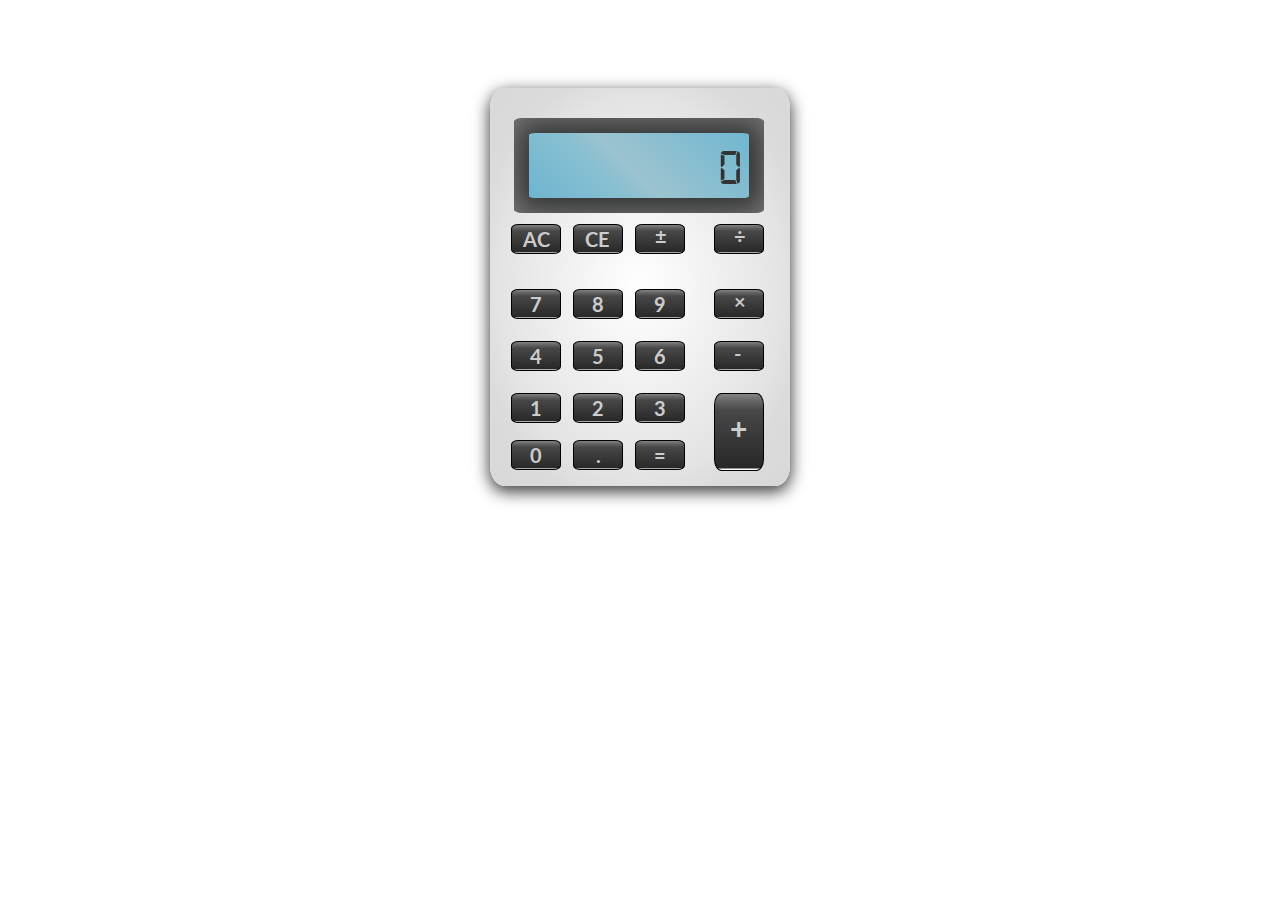
<file: JavaScriptCalculator/index.html>
<!DOCTYPE html>
<html>
<head>
  <meta charset="utf-8">
  <link rel="stylesheet" href="https://maxcdn.bootstrapcdn.com/bootstrap/3.3.7/css/bootstrap.min.css" integrity="sha384-BVYiiSIFeK1dGmJRAkycuHAHRg32OmUcww7on3RYdg4Va+PmSTsz/K68vbdEjh4u" crossorigin="anonymous">
  <link rel="stylesheet" href="css/styles.css">
  <link href="https://fonts.googleapis.com/css?family=Lato" rel="stylesheet">
  <title>JavaScript Calculator</title>
</head>
<body>
  <div class="container-fluid">
    <div id="calculator">
      <div class="container" id="main">
        <div class="row" id="display-and-border">
          <div class="col-xs-12">
            <div id="border">
              <div id="display">
                <span id="output">0</span>
              </div>
            </div>
          </div>
        </div>
        <div class="row" id="row-one">
          <div class="col-xs-9">
            <div class="row">
              <div class="col-xs-3 input control" id="ac">
                <span id="ac-text">AC</span>
              </div>
              <div class="col-xs-3 input control" id="ce">
                <span id="ce-text">CE</span>
              </div>
              <div class="col-xs-3 input operator" id="negative">
                <span id="negative-text">±</span>
              </div>
            </div>
          </div>
          <div class="col-xs-3 input right-col operator" id="divide">
              <span id="divide-text">÷</span>
          </div>
        </div>
        <div class="row" id="row-two">
          <div class="col-xs-9">
            <div class="row">
              <div class="col-xs-3 input number" id="seven">
                  <span id="seven-text">7</span>
              </div>
              <div class="col-xs-3 input number" id="eight">
                  <span id="eight-text">8</span>
              </div>
              <div class="col-xs-3 input number" id="nine">
                  <span id="nine-text">9</span>
              </div>
            </div>
          </div>
          <div class="col-xs-3 input right-col operator" id="multiply">
              <span id="multiply-text">×</span>
          </div>
        </div>
        <div class="row" id="row-three">
          <div class="col-xs-9">
            <div class="row">
              <div class="col-xs-3 input number" id="four">
                  <span id="four-text">4</span>
              </div>
              <div class="col-xs-3 input number" id="five">
                  <span id="five-text">5</span>
              </div>
              <div class="col-xs-3 input number" id="six">
                  <span id="six-text">6</span>
              </div>
            </div>
          </div>
          <div class="col-xs-3 input right-col operator" id="minus">
              <span id="minus-text">-</span>
          </div>
        </div>
        <div class="row" id="row-four">
          <div class="col-xs-9">
              <div class="row" id="row-four-one">
                <div class="col-xs-4 input number" id="one">
                  <span id="one-text">1</span>
                </div>
                <div class="col-xs-4 input number" id="two">
                  <span id="two-text">2</span>
                </div>
                <div class="col-xs-4 input number" id="three">
                  <span id="three-text">3</span>
                </div>
              </div>
              <div class="row" id="row-four-two">
                <div class="col-xs-4 input number" id="zero">
                  <span id="zero-text">0</span>
                </div>
                <div class="col-xs-4 input" id="point">
                  <span id="point-text">.</span>
                </div>
                <div class="col-xs-4 input" id="equals">
                  <span id="equals-text">=</span>
                </div>
              </div>
          </div>
          <div class="col-xs-3 input right-col operator" id="plus">
              <span id="plus-text">+</span>
          </div>
        </div>
      </div>
    </div>
  </div>
  <script type="text/javascript" src="https://ajax.googleapis.com/ajax/libs/jquery/1.12.4/jquery.min.js"></script>
  <script type="text/javascript" src="js/scripts.js"></script>
</body>
</html>
</file>
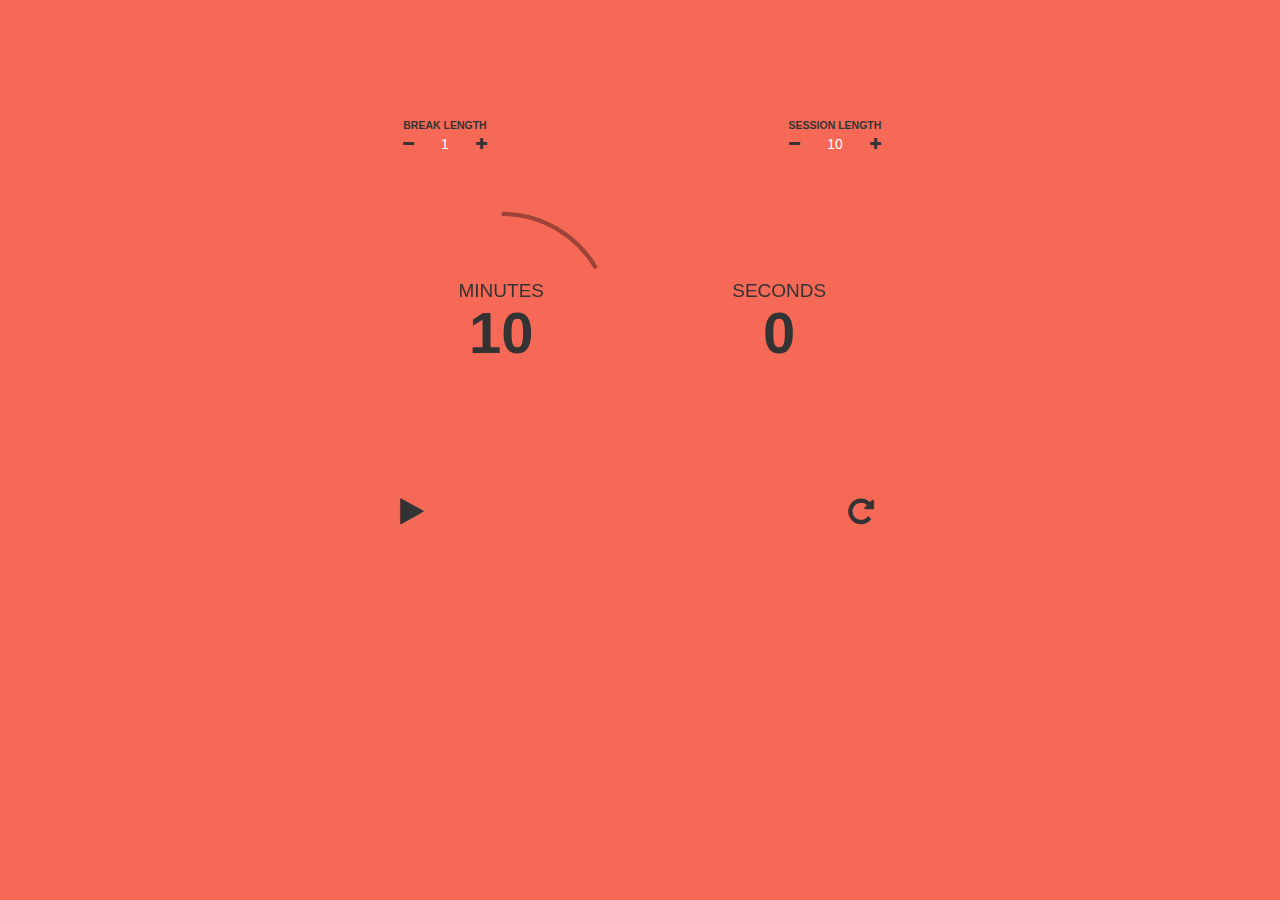
<file: PomodoroClock/index.html>
<!DOCTYPE html>
<html>
  <head>
    <meta charset="utf-8">
    <link rel="stylesheet" href="https://maxcdn.bootstrapcdn.com/bootstrap/3.3.7/css/bootstrap.min.css" integrity="sha384-BVYiiSIFeK1dGmJRAkycuHAHRg32OmUcww7on3RYdg4Va+PmSTsz/K68vbdEjh4u" crossorigin="anonymous">
    <link rel="stylesheet" href="css/styles.css">
    <link rel="stylesheet" href="css/TimeCircles.css">
    <link rel="stylesheet" href="https://maxcdn.bootstrapcdn.com/font-awesome/4.6.3/css/font-awesome.min.css">
    <title>Pomodoro Clock</title>
  </head>
  <body>
    <div class="container">
      <div class="row controls">
        <div class="col-xs-12">
          <div class="row">
            <div class="col-xs-4 col-xs-offset-2">
              <span class="label">BREAK LENGTH</span></br>
              <i id="break-minus" class="fa fa-minus" aria-hidden="true"></i><span id="break-length" class="length">1</span><i id="break-plus" class="fa fa-plus" aria-hidden="true"></i>
            </div>
            <div class="col-xs-4">
              <span class="label">SESSION LENGTH</span></br>
              <i id="session-minus" class="fa fa-minus" aria-hidden="true"></i><span id="session-length" class="length">10</span><i id="session-plus" class="fa fa-plus" aria-hidden="true"></i>
            </div>
          </div>
        </div>
      </div>
      <div class="row">
        <div class="col-xs-12 col-sm-6 col-centered">
          <div id="countdown" data-timer="601">
          </div>
        </div>
      </div>
      <div class="row controls-lower col-centered">
        <div class="col-xs-2 col-xs-offset-3" class="icons">
          <i id="play-pause" class="fa fa-play" aria-hidden="true"></i>
        </div>
        <div class="col-xs-2-" class="icons">
          <i id="repeat" class="fa fa-repeat" aria-hidden="true"></i></br>
        </div>
      </div>
    </div>
    <script type="text/javascript" src="https://ajax.googleapis.com/ajax/libs/jquery/1.12.4/jquery.min.js"></script>
    <script type="text/javascript" src="js/TimeCircles.js"></script>
    <script type="text/javascript" src="js/scripts.js"></script>
  </body>
</html>
</file>
<file: JavaScriptCalculator/css/styles.css>
@font-face {
  font-family: 'Digital';
  src: url('digital-7.mono.ttf');
}

#calculator {
  margin: auto;
  margin-top: 7%;
  border-radius: 5%;
  width: 300px;
  box-shadow: 0px 5px 16px 1px rgba(0,0,0,0.75);
  background: rgba(255,255,255,1);
  background: -moz-radial-gradient(center, ellipse cover, rgba(255,255,255,1) 0%, rgba(255,255,255,1) 0%, rgba(227,227,227,1) 68%, rgba(219,219,219,1) 79%, rgba(217,217,217,1) 93%, rgba(217,217,217,1) 100%);
  background: -webkit-gradient(radial, center center, 0px, center center, 100%, color-stop(0%, rgba(255,255,255,1)), color-stop(0%, rgba(255,255,255,1)), color-stop(68%, rgba(227,227,227,1)), color-stop(79%, rgba(219,219,219,1)), color-stop(93%, rgba(217,217,217,1)), color-stop(100%, rgba(217,217,217,1)));
  background: -webkit-radial-gradient(center, ellipse cover, rgba(255,255,255,1) 0%, rgba(255,255,255,1) 0%, rgba(227,227,227,1) 68%, rgba(219,219,219,1) 79%, rgba(217,217,217,1) 93%, rgba(217,217,217,1) 100%);
  background: -o-radial-gradient(center, ellipse cover, rgba(255,255,255,1) 0%, rgba(255,255,255,1) 0%, rgba(227,227,227,1) 68%, rgba(219,219,219,1) 79%, rgba(217,217,217,1) 93%, rgba(217,217,217,1) 100%);
  background: -ms-radial-gradient(center, ellipse cover, rgba(255,255,255,1) 0%, rgba(255,255,255,1) 0%, rgba(227,227,227,1) 68%, rgba(219,219,219,1) 79%, rgba(217,217,217,1) 93%, rgba(217,217,217,1) 100%);
  background: radial-gradient(ellipse at center, rgba(255,255,255,1) 0%, rgba(255,255,255,1) 0%, rgba(227,227,227,1) 68%, rgba(219,219,219,1) 79%, rgba(217,217,217,1) 93%, rgba(217,217,217,1) 100%);
  filter: progid:DXImageTransform.Microsoft.gradient( startColorstr='#ffffff', endColorstr='#d9d9d9', GradientType=1 );
}

#border {
  background-color: #313233;
  box-shadow: inset 1px 1px 29px 3px rgba(122,122,122,1);
  width: 250px;
  height: 95px;
  border-radius: 4%;
  margin-left: -6px;
  margin-top: 30px;
  display: flex;
  align-items: center;
}

#display {
  background: rgba(111,181,209,1);
  background: -moz-linear-gradient(45deg, rgba(111,181,209,1) 0%, rgba(134,191,209,1) 32%, rgba(155,195,207,1) 47%, rgba(112,183,209,1) 100%);
  background: -webkit-gradient(left bottom, right top, color-stop(0%, rgba(111,181,209,1)), color-stop(32%, rgba(134,191,209,1)), color-stop(47%, rgba(155,195,207,1)), color-stop(100%, rgba(112,183,209,1)));
  background: -webkit-linear-gradient(45deg, rgba(111,181,209,1) 0%, rgba(134,191,209,1) 32%, rgba(155,195,207,1) 47%, rgba(112,183,209,1) 100%);
  background: -o-linear-gradient(45deg, rgba(111,181,209,1) 0%, rgba(134,191,209,1) 32%, rgba(155,195,207,1) 47%, rgba(112,183,209,1) 100%);
  background: -ms-linear-gradient(45deg, rgba(111,181,209,1) 0%, rgba(134,191,209,1) 32%, rgba(155,195,207,1) 47%, rgba(112,183,209,1) 100%);
  background: linear-gradient(45deg, rgba(111,181,209,1) 0%, rgba(134,191,209,1) 32%, rgba(155,195,207,1) 47%, rgba(112,183,209,1) 100%);
  filter: progid:DXImageTransform.Microsoft.gradient( startColorstr='#6fb5d1', endColorstr='#70b7d1', GradientType=1 );
  height: 65px;
  width: 220px;
  border-radius: 3%;
  margin: auto;
  text-align: right;
  font-size: 50px;
  font-family: 'Digital', monospace;
}

#output {
  margin-right: 7px;
}


#main {
  margin: 10px auto;
  max-width: 90%;
}

.row {
  margin-bottom: 5px;
}

#row-one {
  margin-bottom: 18px;
}

.input {
  color: #CCC;
  font-family: 'Lato', sans-serif;
  font-weight: bold;
  font-size: 20px;
  text-align: center;
  border: 1px solid black;
  border-radius: 15%;
  width: 50px;
  height: 30px;
  margin: 6px;
  background: rgba(133,131,133,1);
  background: -moz-linear-gradient(top, rgba(133,131,133,1) 0%, rgba(102,102,102,1) 9%, rgba(71,71,71,1) 22%, rgba(41,40,41,1) 97%, rgba(255,255,255,1) 99%, rgba(255,255,255,1) 100%);
  background: -webkit-gradient(left top, left bottom, color-stop(0%, rgba(133,131,133,1)), color-stop(9%, rgba(102,102,102,1)), color-stop(22%, rgba(71,71,71,1)), color-stop(97%, rgba(41,40,41,1)), color-stop(99%, rgba(255,255,255,1)), color-stop(100%, rgba(255,255,255,1)));
  background: -webkit-linear-gradient(top, rgba(133,131,133,1) 0%, rgba(102,102,102,1) 9%, rgba(71,71,71,1) 22%, rgba(41,40,41,1) 97%, rgba(255,255,255,1) 99%, rgba(255,255,255,1) 100%);
  background: -o-linear-gradient(top, rgba(133,131,133,1) 0%, rgba(102,102,102,1) 9%, rgba(71,71,71,1) 22%, rgba(41,40,41,1) 97%, rgba(255,255,255,1) 99%, rgba(255,255,255,1) 100%);
  background: -ms-linear-gradient(top, rgba(133,131,133,1) 0%, rgba(102,102,102,1) 9%, rgba(71,71,71,1) 22%, rgba(41,40,41,1) 97%, rgba(255,255,255,1) 99%, rgba(255,255,255,1) 100%);
  background: linear-gradient(to bottom, rgba(133,131,133,1) 0%, rgba(102,102,102,1) 9%, rgba(71,71,71,1) 22%, rgba(41,40,41,1) 97%, rgba(255,255,255,1) 99%, rgba(255,255,255,1) 100%);
  filter: progid:DXImageTransform.Microsoft.gradient( startColorstr='#858385', endColorstr='#ffffff', GradientType=0 );
}

.input:hover {
  cursor: pointer;
}

.operator {
  font-size: 20px;
  display: flex;
  align-items: center;
}

#minus-text, #negative-text, #divide-text, #multiply-text {
  margin-top: -4px;
  margin-left: 4px;
}

#ac-text, #ce-text {
  margin-left: -4px;
}

#plus {
  height: 78px;
}

#plus-text {
  margin-top: -7px;
  font-size: 30px;
}
</file>
<file: PomodoroClock/css/styles.css>
body {
  background: #F66956;
}

.controls {
  margin-top: 10%;
  margin-bottom: 30px;
  text-align: center;
}
.label {
  color: #333333;
}

.length {
  color: white;
  font-family: "Century Gothic", Arial;
  padding: 0 12px 0 12px;
}

i {
  margin: 0px 15px 0px 15px;
}

i:hover {
  color: white;
  cursor: pointer;
}

#icons {
  margin-left: 20%;
}

#play-pause, #repeat {
  font-size: 30px;
}

.col-centered {
float: none;
margin: 0 auto;
}

#countdown {
  text-align: center;
}

.controls-lower {
  text-align: center;
  margin-top: 30px;
  margin-left: -5%;
}

.icons {
  margin: 7px;
}
</file>
<file: PomodoroClock/css/TimeCircles.css>
/**
 *	This element is created inside your target element
 *	It is used so that your own element will not need to be altered
 **/
.time_circles {
    position: relative;
    width: 100%;
    height: 100%;
}

/**
 *	This is all the elements used to house all text used
 * in time circles
 **/
.time_circles > div {
    position: absolute;
    text-align: center;
}

/**
 *	Titles (Days, Hours, etc)
 **/
.time_circles > div > h4 {
    margin: 0px;
    padding: 0px;
    text-align: center;
    text-transform: uppercase;
    font-family: 'Century Gothic', Arial;
}

/**
 *	Time numbers, ie: 12
 **/
.time_circles > div > span {
    display: block;
    width: 100%;
    text-align: center;
    font-family: 'Century Gothic', Arial;
    font-size: 300%;
    margin-top: 0.4em;
    font-weight: bold;
}
</file>
